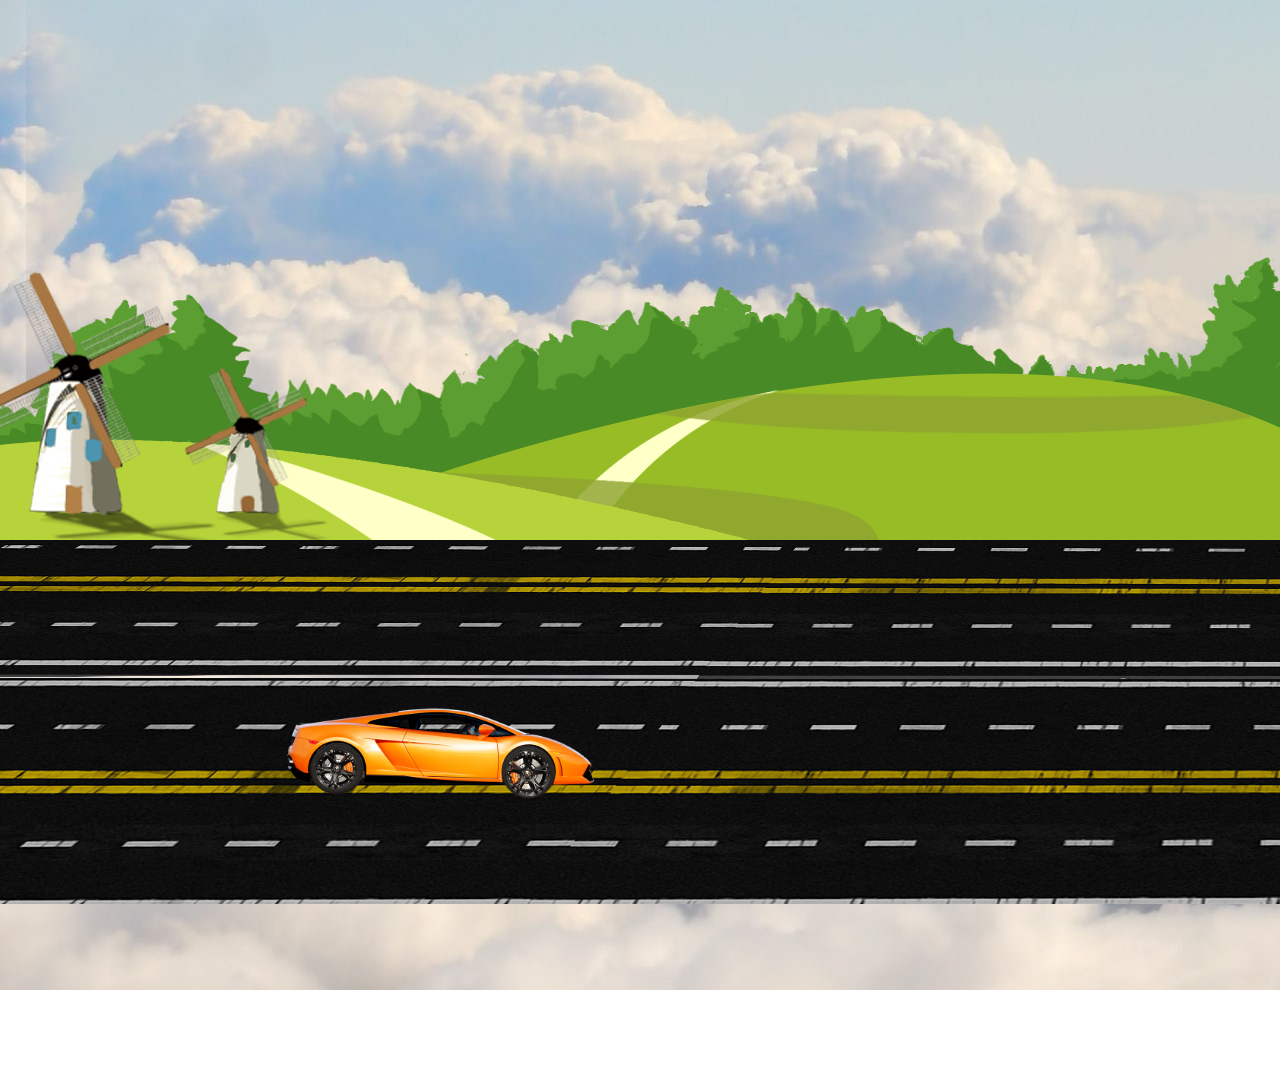
<file: index.html>
<!DOCTYPE html>
<html lang="en">
<head>
    <meta charset="UTF-8">
    <meta http-equiv="X-UA-Compatible" content="IE=edge">
    <meta name="viewport" content="width=device-width, initial-scale=1.0">
    <title>car animation</title>
    <link rel="stylesheet" href="style.css">
    <script src="script.js"></script>
</head>
<body>
    <div class="container">
        <div class="Sky">
        <div class="trees"></div>
        <div class="track"></div>
        <div class="car">
            <div class="wheel1">
                <img src="car_wheel_left.png" alt="">
            </div>
            <div class="wheel2">
                <img src="car_wheel_right.png" alt="">
            </div>
        </div>
        </div>
    </div>
</body>
</html>
</file>
<file: style.css>
*{
    margin: 0;
    padding: 0;
}

body{
    overflow: hidden;
    animation: bodyshake linear 6s infinite;

}
.Sky{
    height: 110vh;
    width: 2500vw;
    background-image: url(background.jpg);
    background-repeat: repeat-x;
    position: absolute;
    /* overflow: hidden; */
    animation: Skymove linear 5s infinite;

}
.trees{
    height: 100vh;
    width: 2780vw;
    background-image: url(trees.png);
    background-repeat: repeat-x;
    position: absolute;
    bottom: 22vh;
    /* overflow: hidden; */
    animation: treesmove linear 27s infinite;

}
.track{
    height: 60vh;
    width: 2800vw;
    background-image: url(track.png);
    background-repeat: repeat-x;
    position: absolute;
    top: 60vh;
    /* overflow: hidden; */
    animation: trackmove linear 2s infinite;

    }
.car{
    height: 100px;
    width: 380px;
    background-image: url(car_body.png);
    background-size: cover;
    background-repeat: no-repeat;
    position: absolute;
    left: 20vw;
    bottom: 197px;
    animation: shake linear 57s infinite;

}
.wheel1 img{
    width: 68px;
    position: relative;
    top: 41px;
    left: 47px;
    animation: wheelRotation linear .1s infinite;
}
.wheel2 img{
    width: 77px;
    position: relative;
    top: -32px;
    left: 234px;
    animation: wheelRotation linear .1s infinite;

}
@keyframes wheelRotation {
    100%{
        transform: rotate(360deg);
    }
}

/* @keyframes Skymove {
    100%{
        transform: translatex(-500vw);
    }
} */

@keyframes trackmove {
    100%{
        transform: translatex(-500vw);
    }
}

@keyframes treesmove {
    100%{
        transform: translatex(-500vw);
    }
}


@keyframes shake {
    0%{
        transform: translateY(-5px);
    }
    50%{
        transform: translateY(5px);
    }
    100%{
        transform: translateY(-5px);
    }
}
@keyframes bodyshake {
    0%{
        transform: translateY(5px);
    }
    50%{
        transform: translateY(-5px);
    }
    100%{
        transform: translateY(5px);
    }
}
</file>
